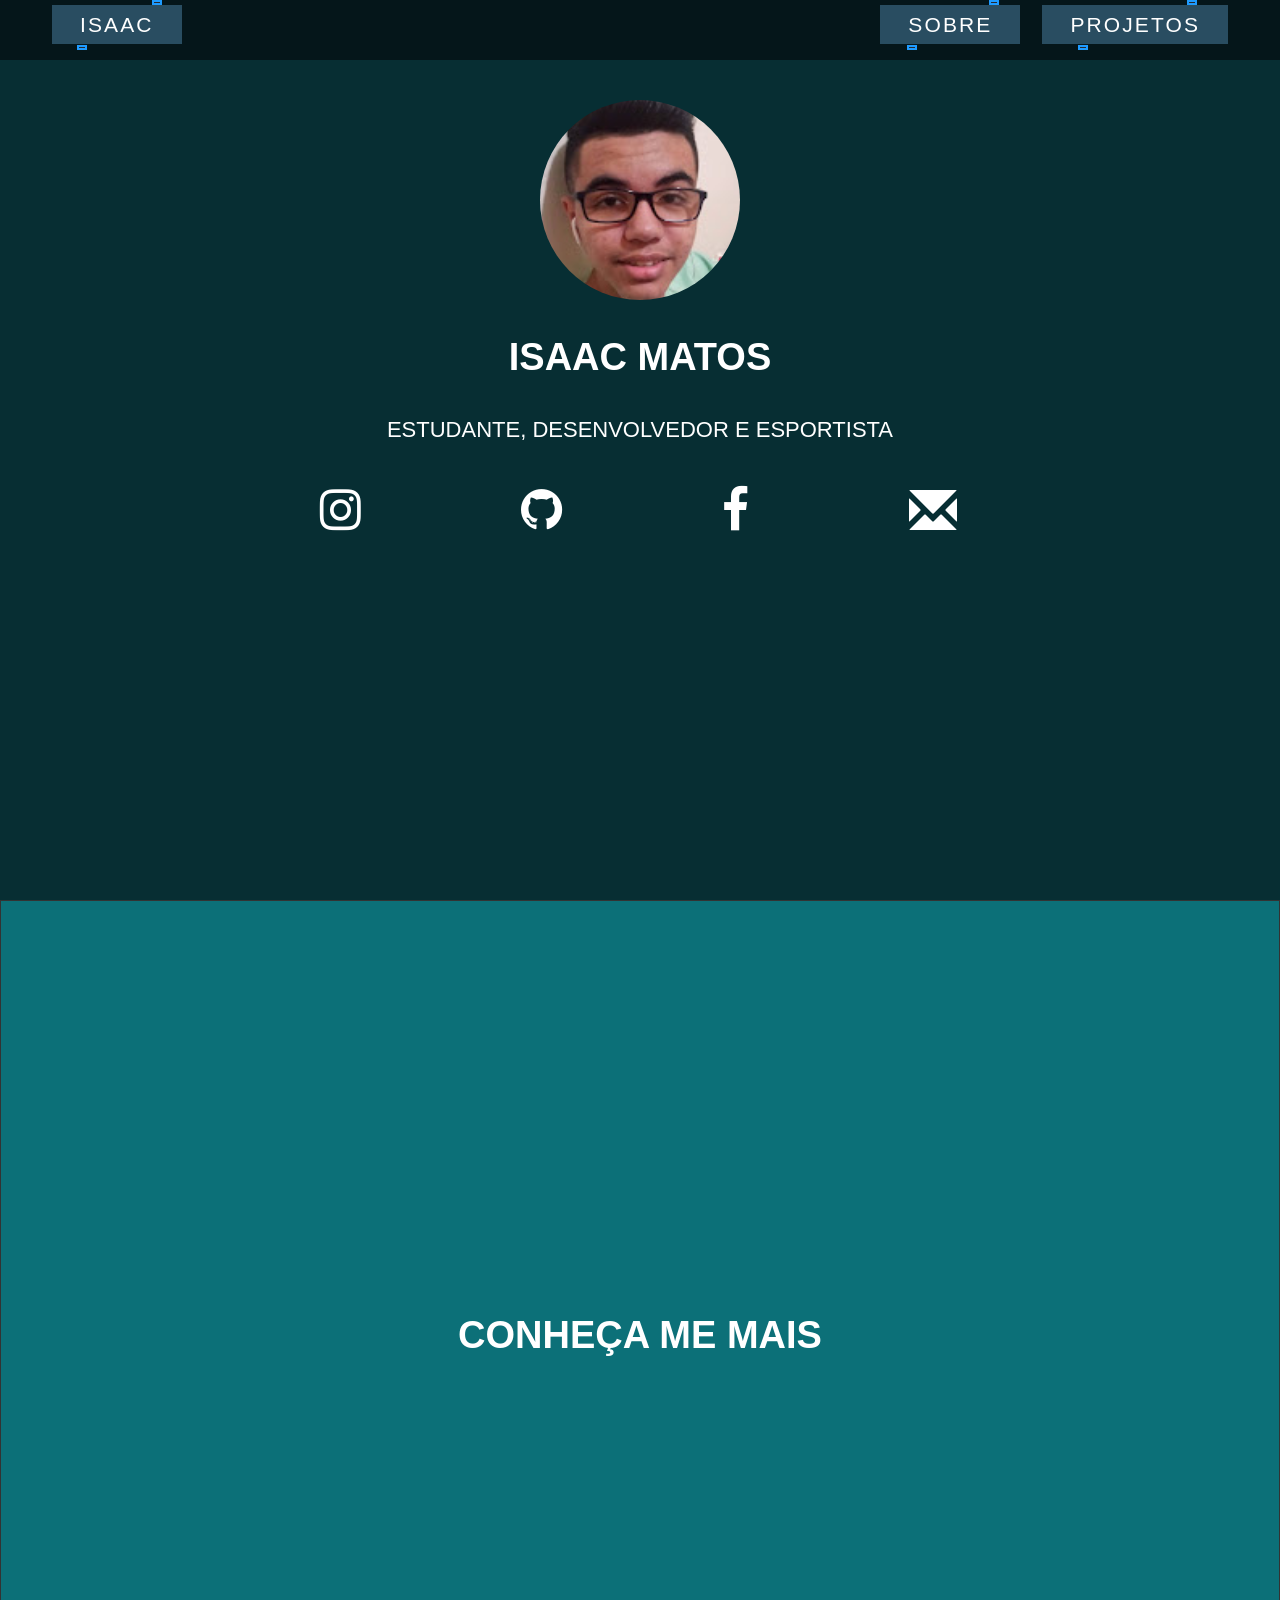
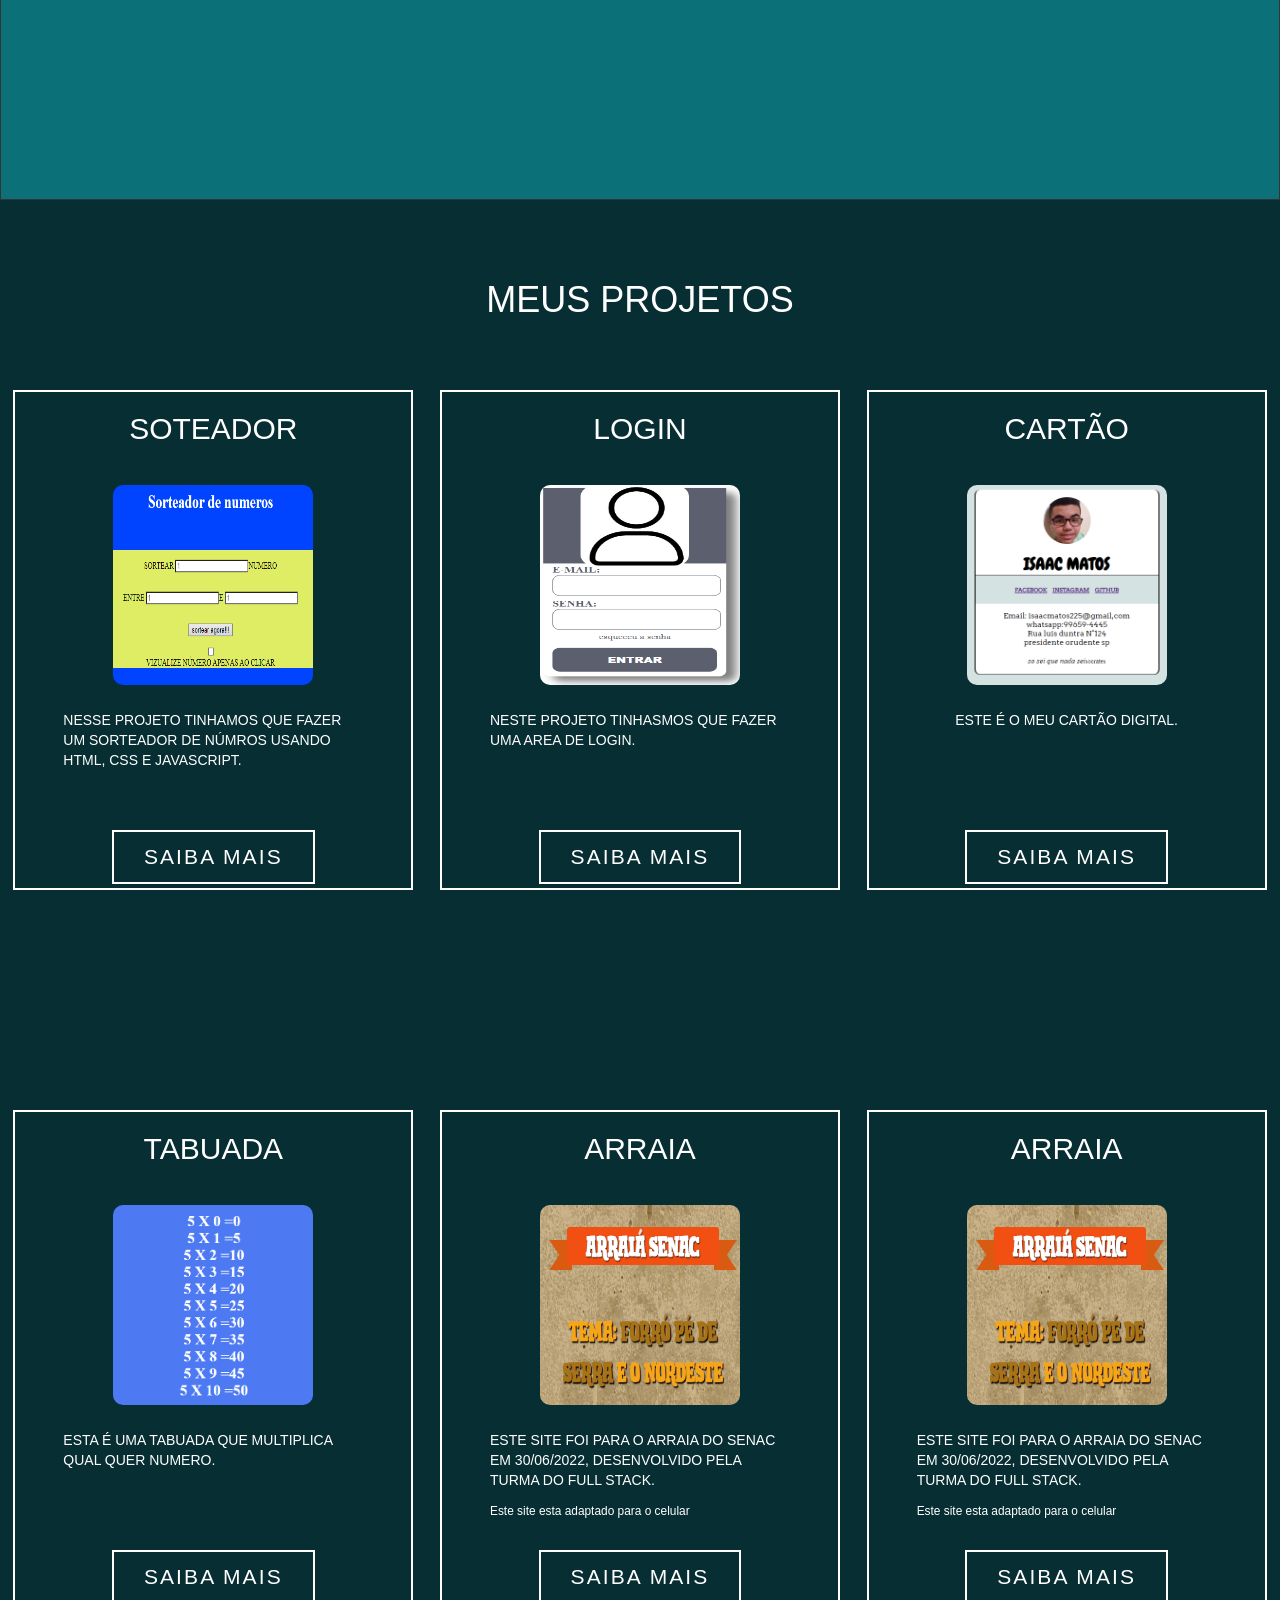
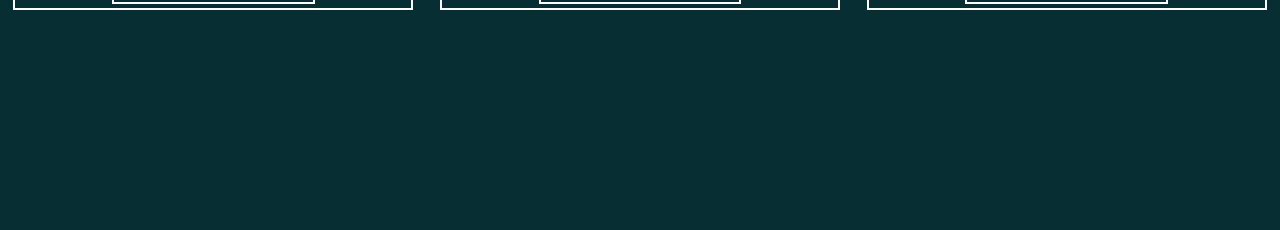
<file: index.html>
<!DOCTYPE html>
<html lang="en">
<head>
    <meta charset="UTF-8">
    <meta http-equiv="X-UA-Compatible" content="IE=edge">
    <meta name="viewport" content="width=device-width, initial-scale=1.0">
    <link rel="stylesheet" href="./assets/css/style.css">
    <link rel="stylesheet" href="https://cdnjs.cloudflare.com/ajax/libs/font-awesome/4.7.0/css/font-awesome.min.css">
    <link rel="stylesheet" href="https://maxcdn.bootstrapcdn.com/bootstrap/3.3.7/css/bootstrap.min.css">
    <title>isaac</title>

</head>
<body>
    <div class="header">
        <div class="content">
            <div class="nav">
                <div class="header-left">
                    <ul>
                        <li><a class="a" href="#home" style="--clr:#1e9bff">
                                <span>Isaac</span>
                                <i class="icon"></i>
                            </a>
                        </li>
                    </ul>
                </div>
                <div class="header-right">
                    <ul > 
                        <li>
                            <a class="a" href="#sobre" style="--clr:#1e9bff">
                                <span>sobre</span>
                                <i class="icon"></i>
                            </a>
                        </li>
                        <li>
                            <a class="a" href="#portifolio" style="--clr:#1e9bff">
                                <span>projetos</span>
                                <i class="icon"></i>
                            </a>
                        </li>
                    </ul>
                </div>
            </div>
        </div>
    </div>
    <div id="home" class="banner black"> 
        <div class="content">
            <div class="area-content">
                <div class="home-image">
                    <img src="./assets/img/eu.jpg   " alt="">
                </div>
                <div class="home-descricao">
                    <div class="texto1 light">Isaac Matos</div>
                    <div class="texto2 light">Estudante, Desenvolvedor e Esportista</div>
                    <div class="rede-social">
                        <a class="rede" href="https://www.instagram.com/isaacmatos225/" target="_blank"><i class="fa fa-instagram"></i></a>
                        <a class="rede" href="" target="_blank"><i class="fa fa-github"></i></a>
                        <a class="rede" href="" target="_blank"><i class="fa fa-facebook"></i></a>
                        <a class="rede" href="./Email.html" target="_blank"><i class="glyphicon glyphicon-envelope"></i></a>
                    </div>
                </div>
            </div>
        </div>
    </div>
    <div id="sobre" class="bannerzinho white"> 
        <div class="content3">
            <div class="home-descricao">
                <div class="texto1 dark" >
                    conheça me mais
                </div>
                <div class="texto2 dark">
                    
                </div>
            </div>
        </div>
    </div> 
    <div id="portifolio" class="banner-medio  black">
        <h1 class="Meus"> Meus projetos</h1>
        <div class="cards">
            <div class="card-area">
                <div class="content2">
                    <div class="texto-card">
                        <h2>soteador</h2>
                    </div>
                    <div class="card">
                        <div class="image">
                            <img src="./assets/img/fsorteador.png" alt=""/>
                        </div>
                    </div>
                </div>
                <div class="paragrafo">
                    <p>nesse projeto tinhamos que fazer um sorteador de númros usando html, css e javascript.</p>
                </div>
                <div class="link-projetos">
                    <a class="b" href="./projetos/sorteador/index.html" target="_blank">saiba mais</a>
                </div>
            </div>
              
            <div class="card-area">
                <div class="content2">
                    <div class="texto-card">
                        <h2>login</h2>
                    </div>
                <div class="card">
                    
                    <div class="image">
                        <img src="./assets/img/userFoto.png " alt=""/>
                    </div>
                </div>
                
                </div>
                <div class="paragrafo">
                    <p>neste projeto tinhasmos que fazer uma area de login. </p>
                </div>
                <div class="link-projetos">
                    <a class="b" href="./projetos/login/index.html" target="_blank">saiba mais</a>
                </div>
            </div>

            <div class="card-area">
                <div class="content2">
                    <div class="texto-card">
                        <h2>cartão</h2>
                    </div>
                    <div class="card">
                        <div class="image">
                            <img src="./assets/img/cartao.png" alt=""/>
                        </div>
                    </div>
                
                </div>
                <div class="paragrafo">
                    <p>este é o meu cartão digital.</p>
                </div>
                <div class="link-projetos">
                    <a class="b" href="./projetos/cartao/index.html" target="_blank">saiba mais</a>
                </div>
            </div>

            <div class="card-area">
                <div class="content2">
                    <div class="texto-card">
                        <h2>tabuada</h2>
                    </div>
                    <div class="card">
                        <div class="image">
                            <img src="./assets/img/tabada.png" alt=""/>
                        </div>
                    </div>
                
                </div>
                <div class="paragrafo">
                    <p>esta é uma tabuada que multiplica qual quer numero.</p>
                </div>
                <div class="link-projetos">
                    <a class="b" href="./projetos/tabuada/tabuada.html" target="_blank">saiba mais</a>
                </div>
            </div>

            <div class="card-area">
                <div class="content2">
                    <div class="texto-card">
                        <h2>arraia</h2>
                    </div>
                    <div class="card">
                        <div class="image">
                            <img src="./assets/img/fotoArria.png" alt=""/>
                        </div>
                    </div>
                
                </div>
                <div class="paragrafo">
                    <p>este site foi para o arraia do senac em 30/06/2022, desenvolvido pela turma do full stack.</p>
                    <small class="aviso">Este site esta adaptado para o celular</small>
                </div>
                <div class="link-projetos">
                    <a class="b" href="https://www.conexaof1.com.br/arraia/" target="_blank">saiba mais</a>
                </div>
            </div>

            <div class="card-area">
                <div class="content2">
                    <div class="texto-card">
                        <h2>arraia</h2>
                    </div>
                    <div class="card">
                        <div class="image">
                            <img src="./assets/img/fotoArria.png" alt=""/>
                        </div>
                    </div>
                
                </div>
                <div class="paragrafo">
                    <p>este site foi para o arraia do senac em 30/06/2022, desenvolvido pela turma do full stack.</p>
                    <small class="aviso">Este site esta adaptado para o celular</small>
                </div>
                <div class="link-projetos">
                    <a class="b" href="https://www.conexaof1.com.br/arraia/" target="_blank">saiba mais</a>
                </div>
            </div>
        </div>
    </div> 
</body>
</html>
</file>
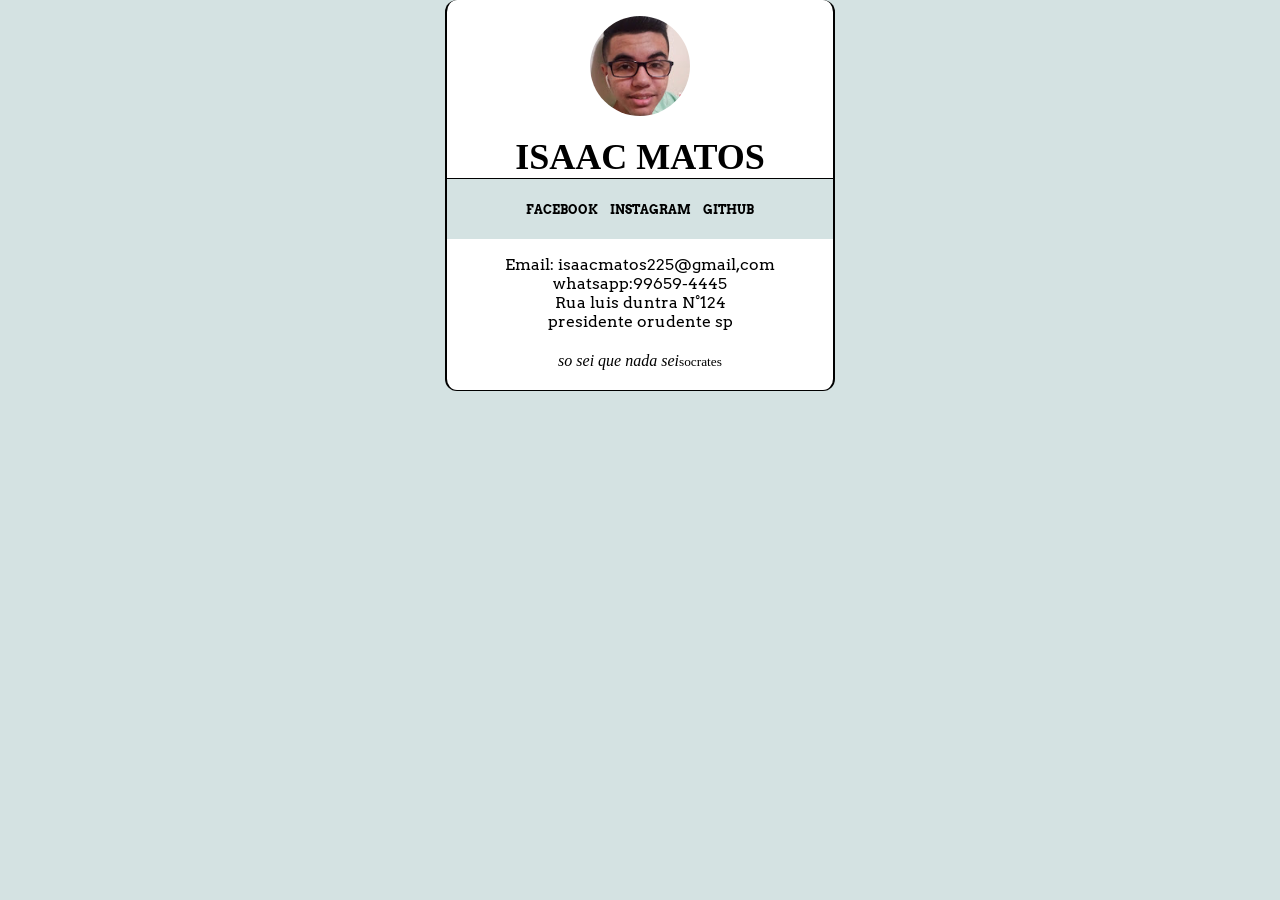
<file: projetos/cartao/index.html>
<!DOCTYPE html>
<html lang="en">
<head>
    <meta charset="UTF-8">
    <meta http-equiv="X-UA-Compatible" content="IE=edge">
    <meta name="viewport" content="width=device-width, initial-scale=1.0">
    <link rel="stylesheet" href="./assets/css/style.css">
    <title>Cartao</title>
</head>
<body>
    <header class="borda" align="center">
        <img src="./assets/img/eu.jpg" alt="">
        <h1 class="text-nome"> isaac Matos</h1>
    </header>
    <nav class="borda texto">
        <ul>
            <li><a href="">facebook</a></li>
            <li><a href="">instagram</a></li>
            <li><a href="https://github.com/isaacmatos225" target="_blank">github</a></li>
        </ul>
    </nav>
    <main class="borda texto">
        <article>
            <p>Email: isaacmatos225@gmail,com</p>
            <p>whatsapp:99659-4445</p>
            <p>Rua luis duntra N°124</p>
            <p>presidente orudente sp</p>
        </article>
    </main>
    <footer class="borda">
        <p><cite>so sei que nada sei</cite><small>socrates</small></p>
    </footer>
</body>
</html>
</file>
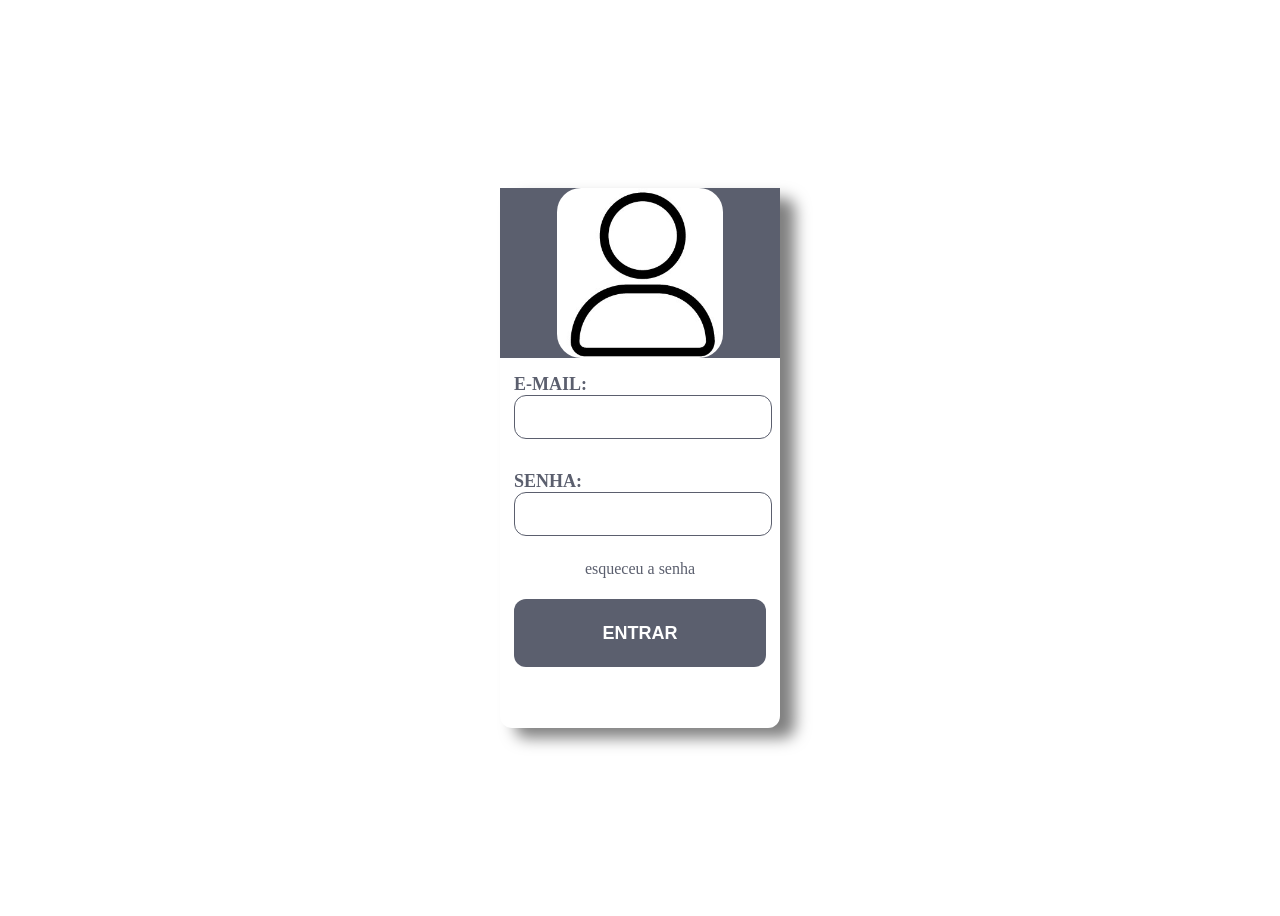
<file: projetos/login/index.html>
<!DOCTYPE html>
<html lang="en">
<head>
    <meta charset="UTF-8">
    <meta http-equiv="X-UA-Compatible" content="IE=edge">
    <meta name="viewport" content="width=device-width, initial-scale=1.0">
    <title>login</title>
    <link rel="stylesheet" href="style.css">
<body>
    <!--
    <div class="content-left">esquerda</div>
    <div class="content-rigth">direita</div>
    <div class="content-left">esquerda</div>
    <div class="content-rigth">direita</div>
    -->
    <div class="login-area">
        <div class="img-area">
            <img src="user_03.jpg" alt="">
        </div>
        <div class="form-area">

            <div class="content">

                <div class="input-area">
                    <label for="">E-MAIL:</label>
                    <input type="email" nome="email" id="email"> 
                </div>
                <div class="input-area">
                    <label for="">SENHA:</label>
                    <input type="password" nome="senha" id="senha"> 
                </div>
            </div>

            <div class="text-area">
                esqueceu a senha
            </div>
            <div class="btn-area">
                <button type="submit">ENTRAR</button>
            </div>
        </div>
    </div>  

</body>
</html>
</file>
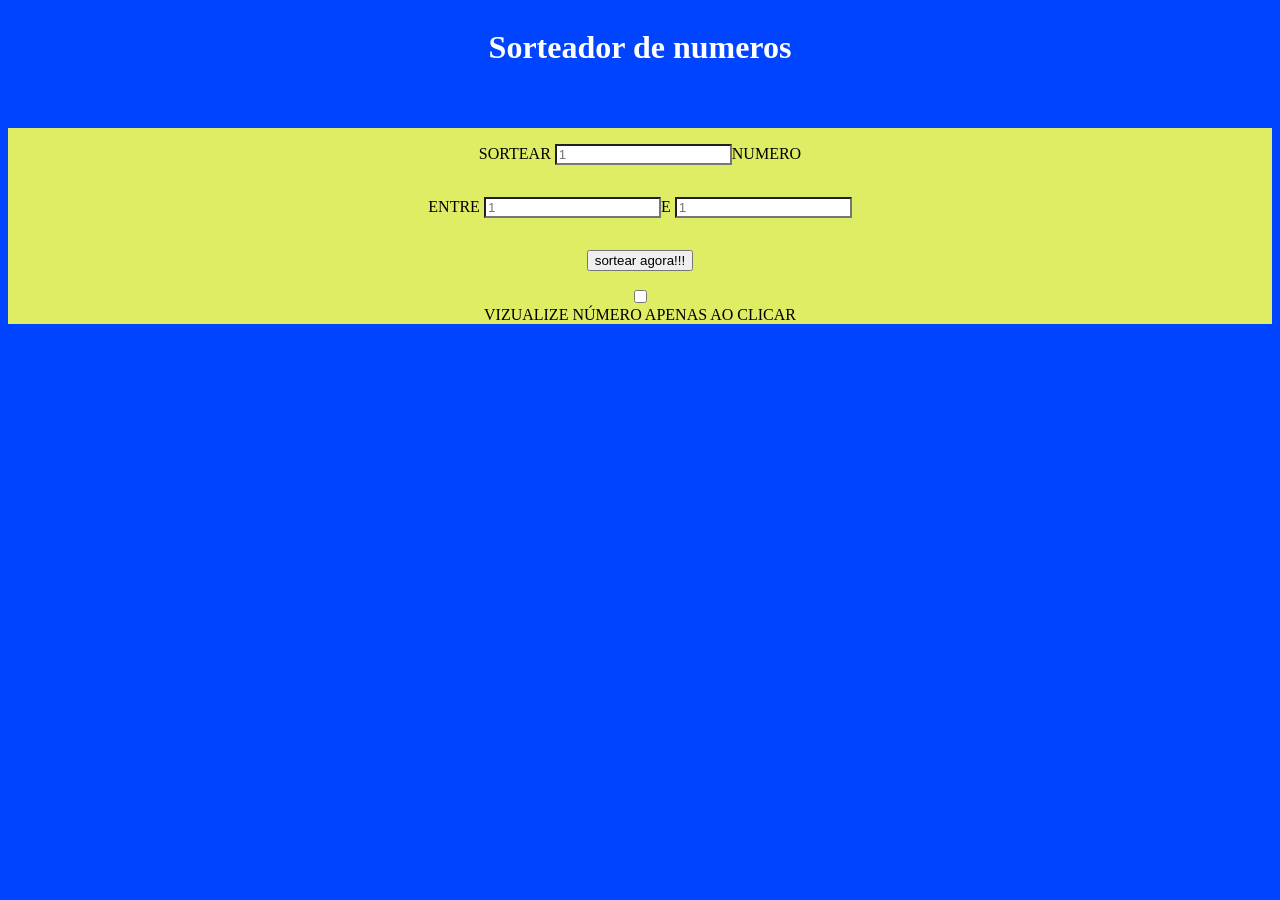
<file: projetos/sorteador/index.html>
<!DOCTYPE html>
<html lang="pt-br">
<head>
    <meta charset="UTF-8">
    <meta http-equiv="X-UA-Compatible" content="IE=edge">
    <meta name="viewport" content="width=device-width, initial-scale=1.0">
    <link rel="stylesheet" href="style.css">
   <script src="./script.js" defer></script>
    <title>SORTEADOR DE NÚMERO</title>
</head>

<body>
    <div class="header">
        <h1 id="titulo">Sorteador de numeros</h1>
    </div>
    <main>
        <section>
            <div class="content">
            
                <p>sortear <input type="number" name="qtde" id="qtde" placeholder="1"/>numero</p>
                <p>entre <input type="number" name="min" id="min" placeholder="1"/>e
            
                <input type="number" name="max" id="max" placeholder="1"/></p>
            
                <p><button onclick="SortearNumero()">sortear agora!!!</button></p>
                <input type="checkbox" name="revelar" id="revelar"/>
                <label for="revelar">vizualize número apenas ao clicar</label>
            </div>
            <div id="numeros"></div>
        </section>
    </main>
    
</body>

</html>
</file>
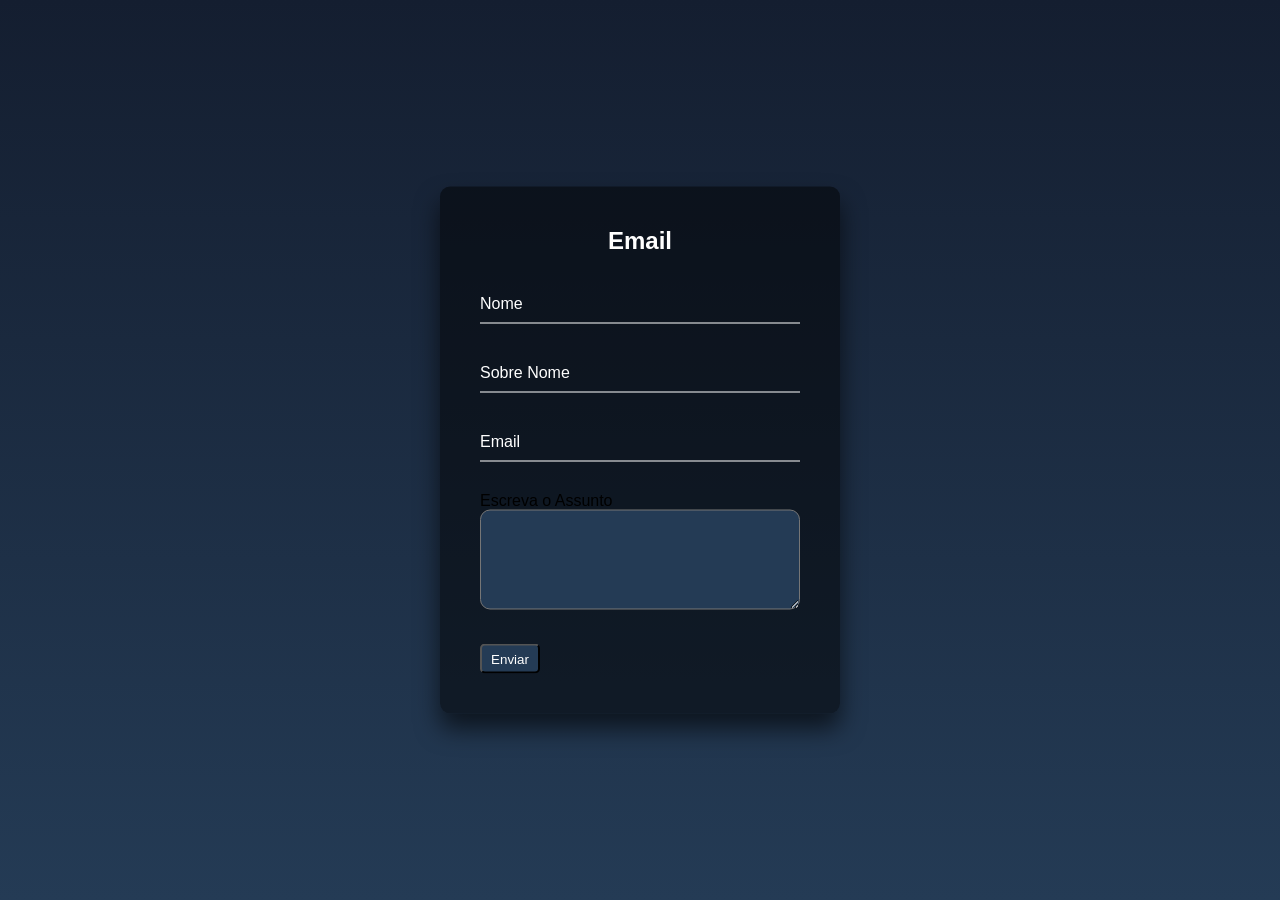
<file: Email.html>
<!DOCTYPE html>
<html lang="en">
<head>
    <meta charset="UTF-8">
    <meta http-equiv="X-UA-Compatible" content="IE=edge">
    <meta name="viewport" content="width=device-width, initial-scale=1.0">
    <link rel="stylesheet" href="./assets/cssEmail/style.css">
    <title>Me mande um Email</title>
</head>
<body>
    <form action="">
        <div class="login-box">
            <h2>Email</h2>
            <form>
              <div class="user-box">
                <input type="text" name=nome" required="">
                <label>Nome</label>
              </div>
              <div class="user-box">
                <input type="text" name="Sobrenome" required="">
                <label>Sobre Nome</label>
              </div>
              <div class="user-box">
                <input type="text" name="email" required="">
                <label>Email</label>
              </div>  
              <label for="textarea">Escreva o Assunto</label>
                <textarea 
                  id="w3review" 
                  name="w3review" 
                  rows="4" 
                  cols="50" 
                  placeholder="Escreva o Assunto">
                </textarea>
              <button type="submit">Enviar</button>
            </form>
        </div>    
    </form>
</body>
</html>
</file>
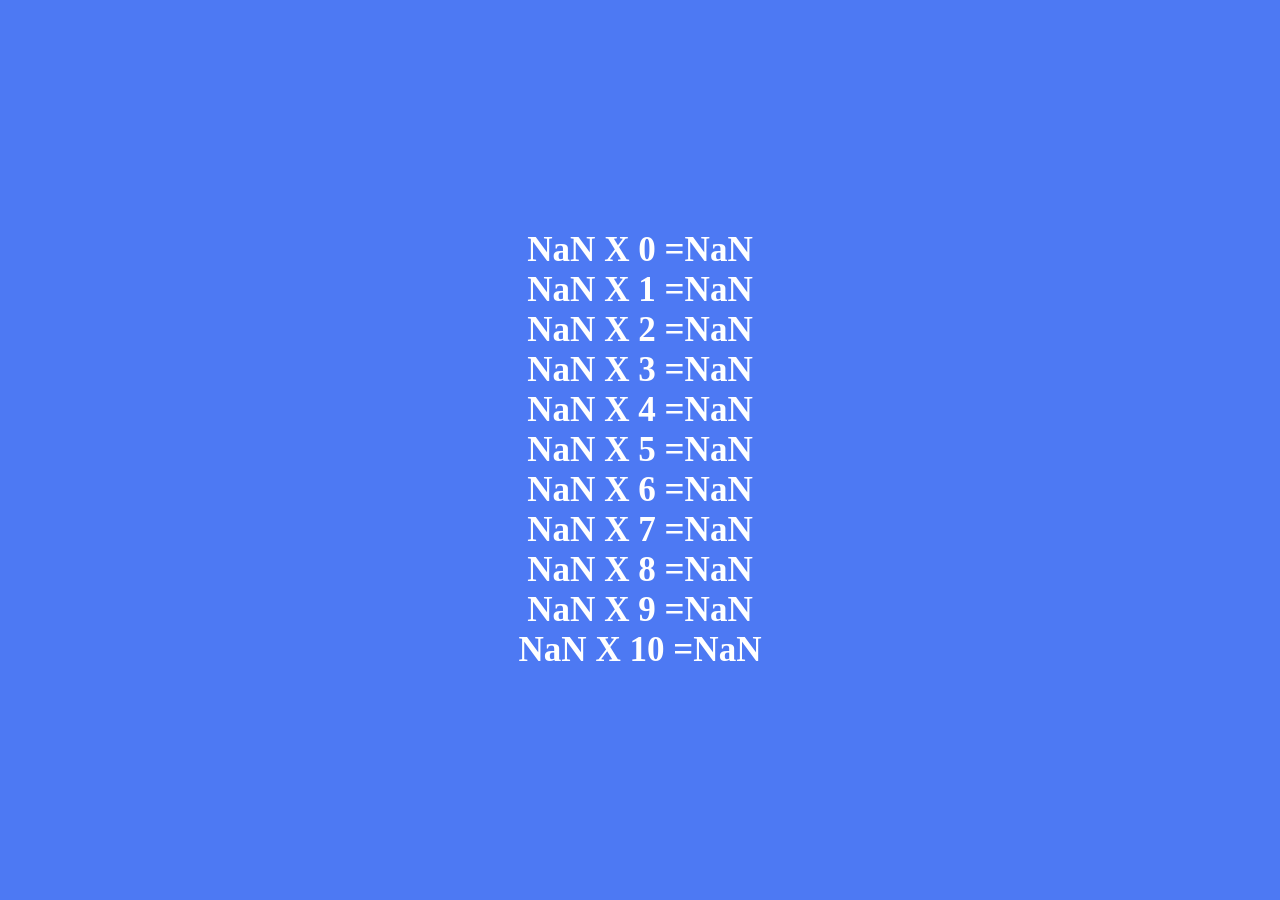
<file: projetos/tabuada/tabuada.html>
<!DOCTYPE html>
<html lang="en">
<head>
    <meta charset="UTF-8">
    <meta http-equiv="X-UA-Compatible" content="IE=edge">
    <meta name="viewport" content="width=device-width, initial-scale=1.0">
    <link rel="stylesheet" href="./tabuada.css">
    <title>tabuada</title>
</head>
<body>
    <div class="section1">
        <script>
            let num = parseFloat(prompt("qual nomero utilizar?","1"));
            let i = 0;
            document.write(``) 
            while (i <=10) {
                document.write(`<h3>${num} X ${i} =${num*i}</h3>`)
                i = i + 1
            }
        </script>
    </div>
</body>
</html>
</file>
<file: assets/css/style.css>
* {
    margin: 0;
    padding: 0;
    box-sizing: border-box;
    font-family: 'Poppins', sans-serif;
}

/*
body {      
    background-color: #27282c;
}
*/

.header{
    width: 100vw;
    height: 60px;
    display: flex;
    background-color: #05161A;  
    text-decoration: none;
    position: fixed;
}

.content{
    width: 100vw;
    margin: 0 auto;
    display: flex;
}

.header-left, .header-right {
    flex: 1;
    display: flex;
}

.header-left{
    justify-content: flex-start;
    align-items: center;
    margin-left: 50px;
}

.header-right{    
    justify-content: flex-end;
    align-items:center;
    margin-right: 50px;
}

.nav{
    height: 60px;
    display: flex;
    flex: 1;
}

.nav .a{
    text-decoration: none;
    color: #fff;
}

.nav ul {
    flex: 1;
    height: 60px;
    display: flex;
    align-items: center;
    list-style: none;
}

.nav .header-left ul {
    justify-content: flex-start;
}

.nav .header-right ul {
    justify-content: flex-end;
}

.nav .header-right ul li {
    margin-left: 18px;
}


a { 
    position: relative;
    text-decoration: none;
    text-transform: uppercase;
    font-size: 1.5em;
    letter-spacing: 0.1em;
    padding: 10px 30px;
    transition: 0.5s;
}

.a:hover {
    letter-spacing: 0.25em;
    background: var(--clr);
    color: var(--clr);
    box-shadow: 0 0 35px var(--clr);
}

.a::before {
    content: '';
    position:absolute;
    inset: 2px;
    background-color: #294D61; 
}

.a span {
    position: relative;
    z-index: 1;
}

.a .icon {
    position: absolute;
    inset: 0;
    display: block;
}

.a .icon::before {
    content: '';
    position: absolute;
    top: -3.5px;
    left: 80%;
    width: 10px;
    height: 5px;
    border: 2px solid var(--clr);
    background-color: #27282c;
    transform: translateX(-50%);
    transition: 0.5s;
}
.a:hover .icon::before {
    width: 20px;
    left: 20%;
}

.a .icon::after {
    content: '';
    position: absolute;
    bottom: -3.5px;
    left: 20%;
    width: 10px;
    height: 5px;
    border: 2px solid var(--clr);
    background-color: #27282c;
    transition: 0.5s;
}
.a:hover .icon::after {
    width: 20px;
    left: 80%;
}

.banner {
    height: 100vh;
}

.bannerzinho {
    height: 100vh;
}

.banner-medio {
    width: 100%;
    height: 100%;
    display: flex;
    justify-content: center;
    flex-direction: column;
}

.area-content {
    display: flex;
    justify-content: center;
    align-items: center;
    flex-direction: column;
    height: 100%;
    width: 100%;
    padding-top: 100px;
}   

.black {
    background-color: #072E33;
    
}

.white {
    background-color: #0C7078
    ;
}

.area-content .home-image img{
    height: 200px;
    width: 200px;
    border-radius: 60%;
}

.dark {
    color: #000;
}

.light {
    color: rgb(255, 255, 255);
}

.texto1 {
    font-size: 38px;
    text-transform: uppercase;
    font-weight: bold;
    margin-top: 30px;
    margin-bottom: 30px;
    color: #fff;
}

.texto2{
    width: 700px;
    display: flex;
    justify-content: center;
    align-items: center;
    font-size: 22px;
    text-transform: uppercase;
    margin-top: 30px;
    margin-bottom: 30px;
    color: #fff;
}

.home-descricao{
    justify-content: center;
    text-align: center;
}


.content3{
    display: flex;
    /*margin-right: 5px;*/
    height: 100vh;
    justify-content: center;
    align-items: center;
    flex-direction: column;
    border: 0.1px solid;
}

.rede-social {
    display: flex;
    flex: 1;
    justify-content: space-between;
    margin-top: 14px;
    font-size: 18px;
}

.rede-social .rede i {
    font-size: 48px;
    color: #FFF;
    
}

.Meus {
    margin-top: 80px;
}

.card{
    width: 200px;
    height: 300px;
    justify-content: center;
    align-items: center;
}

.image img{
    width: 200px;
    height: 200px;
    border-radius: 5%;    
}

.content2{
    /*justify-content: center;*/
    margin-bottom: 0px;
    margin-top: 0px;
    align-items: center;
    flex-direction: column;
    border: 2px solid rgb(255, 255, 255);
    display: flex;
    width: 400px;
    height: 500px;
}

.texto-card{
    color: white;
    font-size: 15px;
    text-transform: uppercase;
    margin-bottom: 30px;
}

.paragrafo{
    font-size: 1em;
    color: white;
    margin-top: -180px;
    margin-bottom: 35px;
}

.link-projetos{
    
    width: 100%;
    margin-top: 20px;
    display: flex;
    justify-content: center;
}


.link-projetos .b{
    text-decoration: none;
    color: white;
    text-transform: uppercase;
    border: 2px white solid;
    margin-top: 20px;
}

.banner-medio h1 {
    margin-bottom: 70px;
    display: flex;
    justify-content: center;
    align-items: center;
    text-transform: uppercase;
    color: white;
}

.paragrafo {
    height: 5vh;
    max-width: 300px;
    text-transform: uppercase;
}

.card-area {
    height: 80vh;
    display: flex;
    align-items: center;
    flex-direction: column;
}

.cards {
    display: flex;
    flex: 3;
    flex-wrap: wrap;
    justify-content: space-around;
    align-items: center;
}

/*.card-area:hover{
    transform: scale(1,1.01);
    transition: all;
    transition-delay: 100ms;
    transition-duration: 500ms;
}*/

.aviso {
    text-transform: none;
}

/*@Media Query for dispositivos moveis*/
@media (max-width: 480px) {
    * {
        font-size: 12px;
    }

    .cards {
        flex-direction: column;
    }
}
</file>
<file: projetos/cartao/assets/css/style.css>
@import url('https://fonts.googleapis.com/css2?family=Arvo&family=Chewy&display=swap');


* { 
    margin: 0;
    padding: 0;
    box-sizing: border-box;
}

body{
    width: 390px;
    background-color: #D4E2E2;
    margin: 0 auto;
}

header, main, footer {
    background-color: #FFF;
}

header{
    border-bottom: 1px solid black;
    border-top-left-radius: 12px;
    border-top-right-radius:12px
}


header img{
    width: 100px;
    height: 100px;
    border-radius: 100px;
    margin-top: 16px;
    margin-bottom: 16px;
}

nav{
    height: 60px;
    background-color: #D4E2E2;
    color: black;
}

nav ul{
    text-align: center;
    line-height: 60px;
}

nav ul li{
    display: inline-block;
}

nav ul li a{
    text-decoration: none;
    color: black;
    text-transform: uppercase;
    font-weight: bold;
    font-size: 12px;
    padding-left: 4px;
    padding-right: 4px;
}

nav ul li:hover{
    background-color: #7E9696;
}


main article{
    text-align: center;
    padding-top: 16px;    
}

footer{
    height: 60px;
    text-align: center;
    line-height: 60px;
    border-bottom: 1px solid black;
    border-bottom-left-radius: 12px;
    border-bottom-right-radius:12px

}

.borda{
    border-left: 2px solid black;
    border-right: 2px solid black;
}

.text-nome {
    font-family: 'Chewy', cursive;
    font-size: 36px;
    text-transform: uppercase;
}

.texto{
    font-family: 'Arvo', serif;;
}
</file>
<file: projetos/login/style.css>
body{
    display: flex;
    height: 100vh;
    justify-content: center;
    align-items: center;
}

.content-left{
    flex: 1;
}

.content-left{
    background-color: brown;
}

.content-rigth{
    background-color: chartreuse;
    flex: 3;
}

.login-area{
    width: 280px;
    height: 60%;
    box-shadow: 15px 10px 15px rgba(0, 0, 0, 0.5);
    border-radius: 12px;
}

.img-area{
    width: 100%;
    background-color: #5B5F6E;
    display: flex;
    justify-content: center;
    align-items: center;
}

.img-area img {
    height: 170px;
    border-radius: 24px;
}

.form-area {
    display: flex;
    flex-direction: column;
    height: 60%;
}

.content{
    width: 100%;
    display: flex;
    flex-direction: column;
    justify-content: center;
    align-items: center;
    flex: 6;
}
 
.input-area{
    flex: 3;
    display: flex;
    flex-direction: column;
    justify-content: center;
    width: 90%;
}

.input-area label{
    color: #5B5F6E;
    font-size: 18px;
    font-weight: 600;
    width: 100%;
}

.input-area input{
    border: 0;
    outline: 0;
    height: 40px;
    border-radius: 12px;
    border: 1px solid #5B5F6E;
    color: #5B5F6E;
    font-size: 18px; 
    width: 100%;
}

.text-area {
    flex: 1;
    display: flex;
    justify-content: center;
    align-items: center;
    color: #5B5F6E;
}

.btn-area {
    flex: 3;
    display: flex;
    justify-content: center;
    align-items: center;
}

.btn-area button {
    width: 90%;
    height: 70%;
    border: 0;
    outline: 0;
    background-color: #5B5F6E;
    border-radius: 12px;
    font-size: 18px;
    font-weight: 800;
    color: white
}
</file>
<file: projetos/sorteador/style.css>
body {
    background-color: rgb(0, 68, 255);
    
}

.content {
    align-items: center;
    display: flex;
    justify-content: center;
    flex-direction: column;
    text-transform: uppercase;
    background-color: rgb(223, 237, 100);
}

input {
    background-color: white;
    color: rgb(0, 0, 0);
}

.header {
    align-items: center;
    display: flex;
    justify-content: center;
    margin-bottom: 40px;
    color: white;
}




#numeros{
    display: flex;
    flex-wrap: wrap;
    justify-content: flex-start;
}

.numero {
    user-select: none;
    -moz-user-select: none;
    -webkit-user-select: none;
    cursor: pointer;
    font-size: 30px;
    align-items: center;
    display: flex;
    justify-content: center;
    width: 100px;
    height: 100px;
    margin: 10px;
    border-radius: 100%;
    background-color: cornflowerblue;
    text-align: center;
}

.numerorevel {
    font-size: 30px;
    align-items: center;
    display: flex;
    justify-content: center;
    width: 100px;
    height: 100px;
    margin: 10px;
    border-radius: 100%;
    background-color: cornflowerblue;
    text-align: center;
    color: cornflowerblue;
}
</file>
<file: assets/cssEmail/style.css>
* {
    margin: 0;
    padding: 0;
    box-sizing: border-box;
}

html {
  height: 100%;
}
body {
  margin:0;
  padding:0;
  font-family: sans-serif;
  background: linear-gradient(#141e30, #243b55);
}

.login-box {
  position: absolute;
  top: 50%;
  left: 50%;
  width: 400px;
  padding: 40px;
  transform: translate(-50%, -50%);
  background: rgba(0,0,0,.5);
  box-sizing: border-box;
  box-shadow: 0 15px 25px rgba(0,0,0,.6);
  border-radius: 10px;
}

.login-box h2 {
  margin: 0 0 30px;
  padding: 0;
  color: #fff;
  text-align: center;
}

.login-box .user-box {
  position: relative;
}

.login-box .user-box input {
  width: 100%;
  padding: 10px 0;
  font-size: 16px;
  color: #fff;
  margin-bottom: 30px;
  border: none;
  border-bottom: 1px solid #fff;
  outline: none;
  background: transparent;
}
.login-box .user-box label {
  position: absolute;
  top:0;
  left: 0;
  padding: 10px 0;
  font-size: 16px;
  color: #fff;
  pointer-events: none;
  transition: .5s;
}

.login-box .user-box input:focus ~ label,
.login-box .user-box input:valid ~ label {
  top: -20px;
  left: 0;
  color: #03e9f4;
  font-size: 12px;
}

.login-box form a {
  position: relative;
  display: inline-block;
  padding: 10px 20px;
  color: #03e9f4;
  font-size: 16px;
  text-decoration: none;
  text-transform: uppercase;
  overflow: hidden;
  transition: .5s;
  margin-top: 40px;
  letter-spacing: 4px;
}

.login-box a:hover {
  background: #03e9f4;
  color: #fff;
  border-radius: 5px;
  box-shadow: 0 0 5px #03e9f4,
              0 0 25px #03e9f4,
              0 0 50px #03e9f4,
              0 0 100px #03e9f4;
}

.login-box a span {
  position: absolute;
  display: block;
}

button {
    background-color: #243b55;
    color: white;
    cursor: pointer;
    margin-top: 30px;
    height: 30px;
    width: 60px;
    border-radius: 5px;
}

textarea {
  padding-left: 10px;
  height: 100px;
  max-width: 320px;
  font-size: 15px;
  border-radius: 10px;
  background-color: #243b55;
  color: #fff;
}
</file>
<file: projetos/tabuada/tabuada.css>
*{
    margin: 0;
    padding: 0;
    box-sizing: border-box;    
}

.section1{
    display: flex;
    height: 100vh;
    justify-content: center;
    align-items: center;
    flex-direction: column;
    background-color: rgb(77, 121, 243);
    color: white;
    font-size: 30px;
}
</file>
